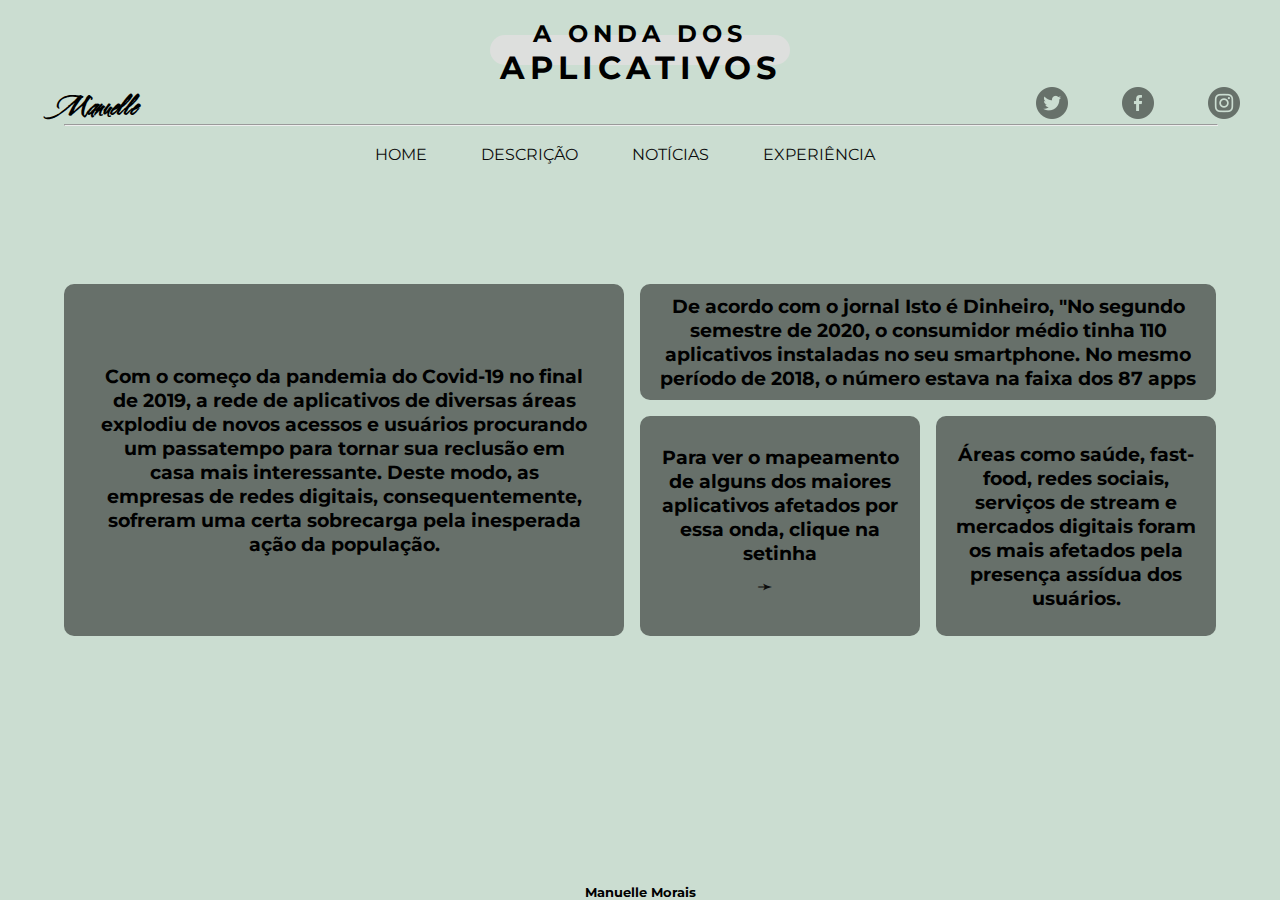
<file: index.html>
<!DOCTYPE html>
<head>
    <meta charset="UTF-8">
    <title>Home</title>
       <link rel="stylesheet" href="https://fonts.googleapis.com/css2?family=Montserrat:wght@100&display=swap"> 
       <link rel="stylesheet" href="https://fonts.googleapis.com/css2?family=Cherish&display=swap">
       <link rel="stylesheet" href="css/estilos.css">
</head>
<body>
    <div class="cabecalho">
        <br>
        <div>
            <h2>A ONDA DOS</h2>
            <h1>APLICATIVOS</h1>
            <div class="redes">
                <a href="https://twitter.com/nue_llemo">
                    <img src="imgs/twitter.png">
                </a>
                <a href="https://www.facebook.com/manuelle.morais.90/">
                    <img src="imgs/facebook.png">
                </a>
                <a href="https://www.instagram.com/nuellerais/">
                    <img src="imgs/instagram.png">
                </a>
            </div>
            <h3>Manuelle</h3>
            <hr style="margin-left: 5%;" width="90%">
        </div>    
            <br>
            <div class="links">
                <a href="index.html">HOME</a>
                <a href="descricao.html">DESCRIÇÃO</a>
                <a href="noticias.html">NOTÍCIAS</a>
                <a href="experiencia.html">EXPERIÊNCIA</a>
            </div>
    </div>
    <div class="conteudo">
            <div id="area_esquerda">
                <p class="areatext">
                    Com o começo da pandemia do Covid-19 no final de 2019, a rede de aplicativos de diversas áreas explodiu de novos acessos e usuários procurando um passatempo para tornar sua reclusão em casa mais interessante. Deste modo, as empresas de redes digitais, consequentemente, sofreram uma certa sobrecarga pela inesperada ação da população.
                </p>
            </div>
            <div id="area_direita1">
                <p>
                    De acordo com o jornal Isto é Dinheiro, "No segundo semestre de 2020, o consumidor médio tinha 110 aplicativos instaladas no seu smartphone. No mesmo período de 2018, o número estava na faixa dos 87 apps
                </p>
            </div>
                <div class="primeira">
                    <p class="areatext2">
                        Para ver o mapeamento de alguns dos maiores aplicativos afetados por essa onda, clique na setinha
                    </p> <a href="descricao.html"> ➛</a>
                </div>
                <div class="segunda">
                    <p class="areatext3">Áreas como saúde, fast-food, redes sociais, serviços de stream e mercados digitais foram os mais afetados pela presença assídua dos usuários.</p>
                </div>
    </div>
    <div class="rodape">
            <h5>Manuelle Morais</h5>
    </div>
</body>
</html>
</file>
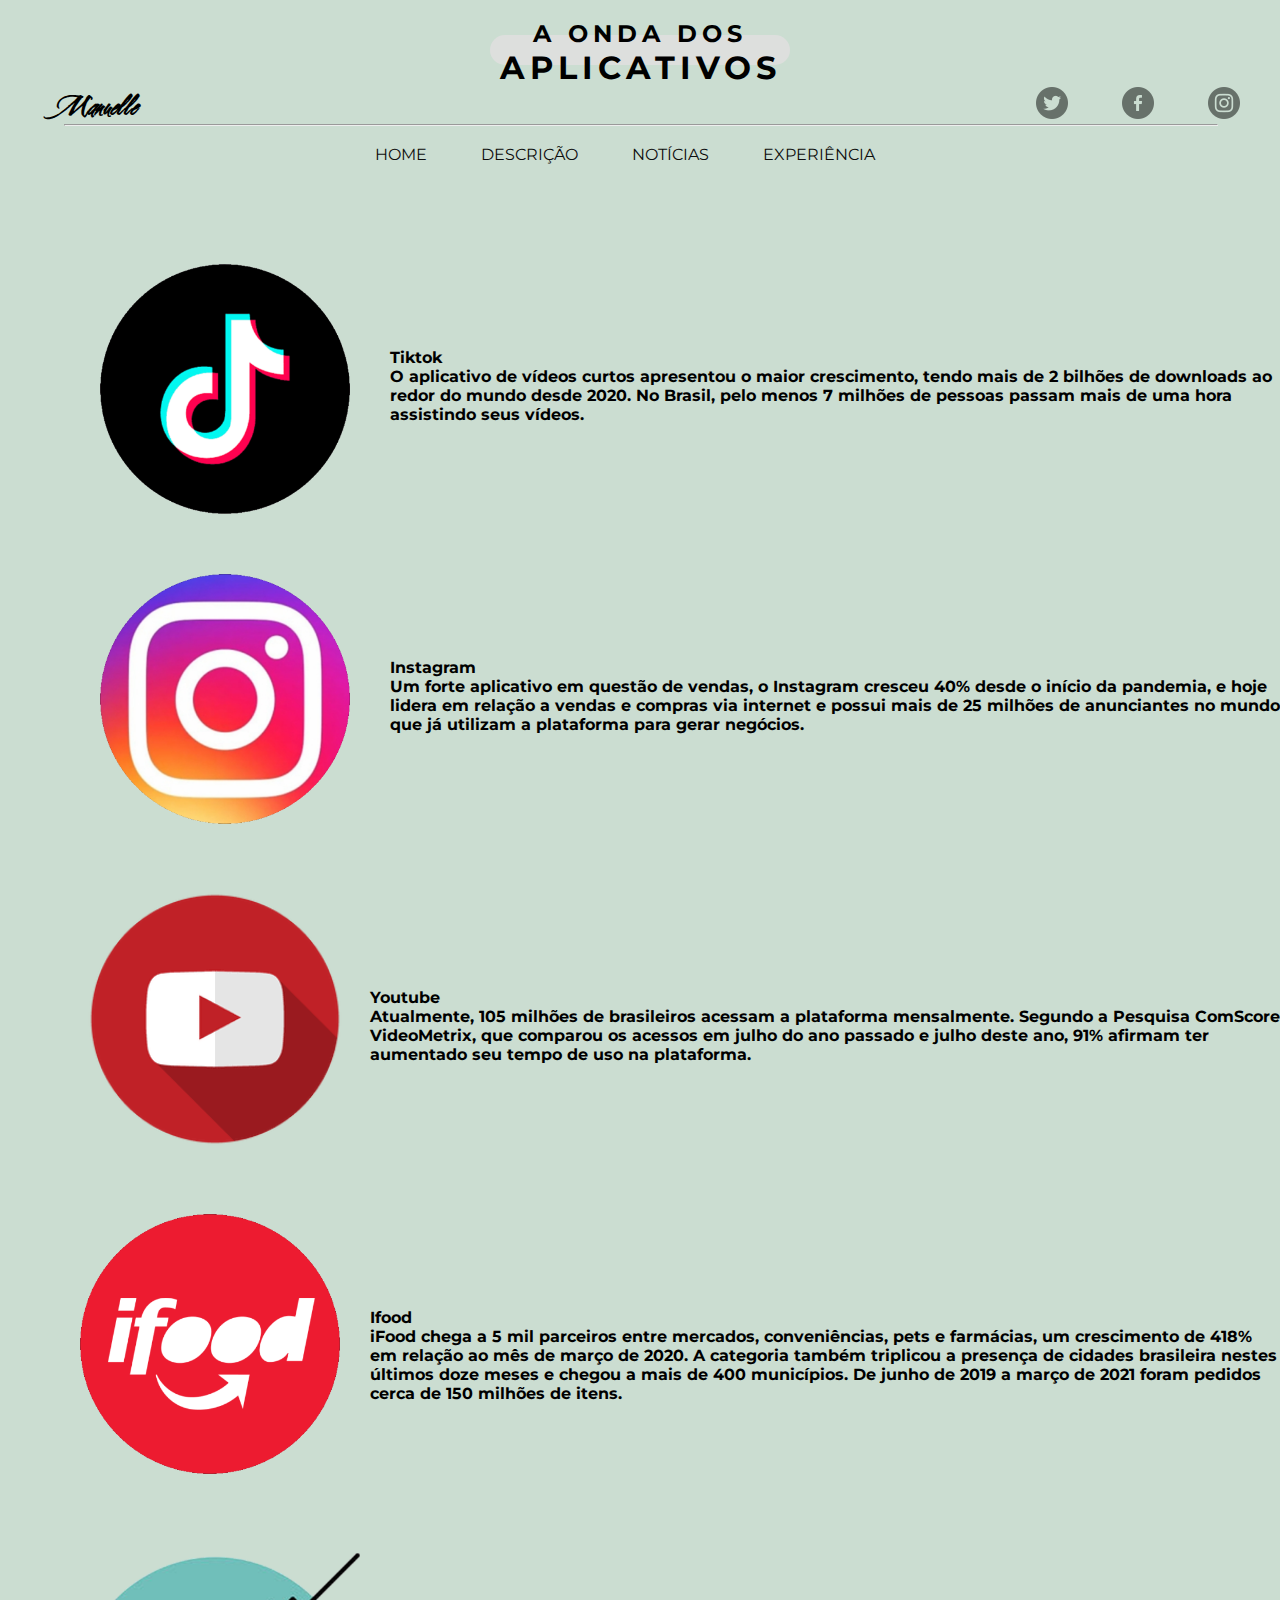
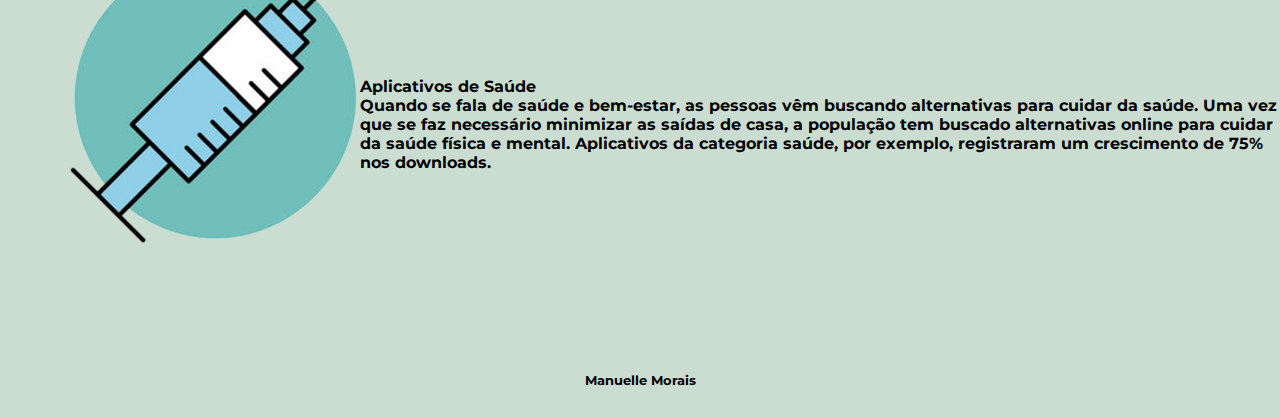
<file: descricao.html>
<!DOCTYPE html>
<html lang="pt-br">

<head>
    <meta charset="UTF-8">
    <link rel="stylesheet" href="https://fonts.googleapis.com/css2?family=Montserrat:wght@100&display=swap">
    <link rel="stylesheet" href="https://fonts.googleapis.com/css2?family=Cherish&display=swap">
    <link rel="stylesheet" href="css/estilos.css">
    <title>Descrição</title>
</head>

<body>
    <div class="cabecalho">
        <br>
        <div>
            <h2>A ONDA DOS</h2>
            <h1>APLICATIVOS</h1>
            <div class="redes">
                <a href="https://twitter.com/nue_llemo">
                    <img src="imgs/twitter.png">
                </a>
                <a href="https://www.facebook.com/manuelle.morais.90/">
                    <img src="imgs/facebook.png">
                </a>
                <a href="https://www.instagram.com/nuellerais/">
                    <img src="imgs/instagram.png">
                </a>
            </div>
            <h3>Manuelle</h3>
            <hr style="margin-left: 5%;" width="90%">
        </div>
        <br>
        <div class="links">
            <a href="index.html">HOME</a>
            <a href="descricao.html">DESCRIÇÃO</a>
            <a href="noticias.html">NOTÍCIAS</a>
            <a href="experiencia.html">EXPERIÊNCIA</a>
        </div>
    </div>
    <div id="cont_descri">
        <div class="tiktok">
            <img src="imgs/tiktok.png" width="250px">
            <p class="tiktext">
                Tiktok <br>
                O aplicativo de vídeos curtos apresentou o maior crescimento, tendo mais de 2 bilhões de downloads ao
                redor do mundo desde 2020. No Brasil, pelo menos 7 milhões de pessoas passam mais de uma hora assistindo
                seus vídeos.
            </p>
        </div>
        <div class="instagram">
            <img src="imgs/instagramm.png" width="250px">
            <p class="tiktext">
                Instagram <br>
                Um forte aplicativo em questão de vendas, o Instagram cresceu 40% desde o início da pandemia, e hoje
                lidera em relação a vendas e compras via internet e possui mais de 25 milhões de anunciantes no mundo
                que já utilizam a plataforma para gerar negócios.
            </p>
        </div>
        <div class="youtube">
            <img src="imgs/youtube.png" width="270px">
            <p class="tiktext">
                Youtube <br>
                Atualmente, 105 milhões de brasileiros acessam a plataforma mensalmente. Segundo a Pesquisa ComScore
                VideoMetrix, que comparou os acessos em julho do ano passado e julho deste ano, 91% afirmam ter
                aumentado seu tempo de uso na plataforma.
            </p>
        </div>
        <div class="ifood">
            <img src="imgs/ifood.png" width="260px">
            <p class="tiktext">
                Ifood <br>
                iFood chega a 5 mil parceiros entre mercados, conveniências, pets e farmácias, um crescimento de 418% em
                relação ao mês de março de 2020.
                A categoria também triplicou a presença de cidades brasileira nestes últimos doze meses e chegou a mais de 400 municípios. De junho de 2019 a março de 2021 foram pedidos cerca de 150 milhões de itens. 
            </p>
        </div>
        <div class="saude">
            <img src="imgs/saude.png" width="290px">
            <p class="tiktext">
                Aplicativos de Saúde <br>
                Quando se fala de saúde e bem-estar, as pessoas vêm buscando alternativas para cuidar da saúde. Uma vez que se faz necessário minimizar as saídas de casa, a população tem buscado alternativas online para cuidar da saúde física e mental. Aplicativos da categoria saúde, por exemplo, registraram um crescimento de 75% nos downloads.
            </p>
        </div>
    </div>
    <div class="rodaped">
        <h5>Manuelle Morais</h5>
    </div>
</body>

</html>
</file>
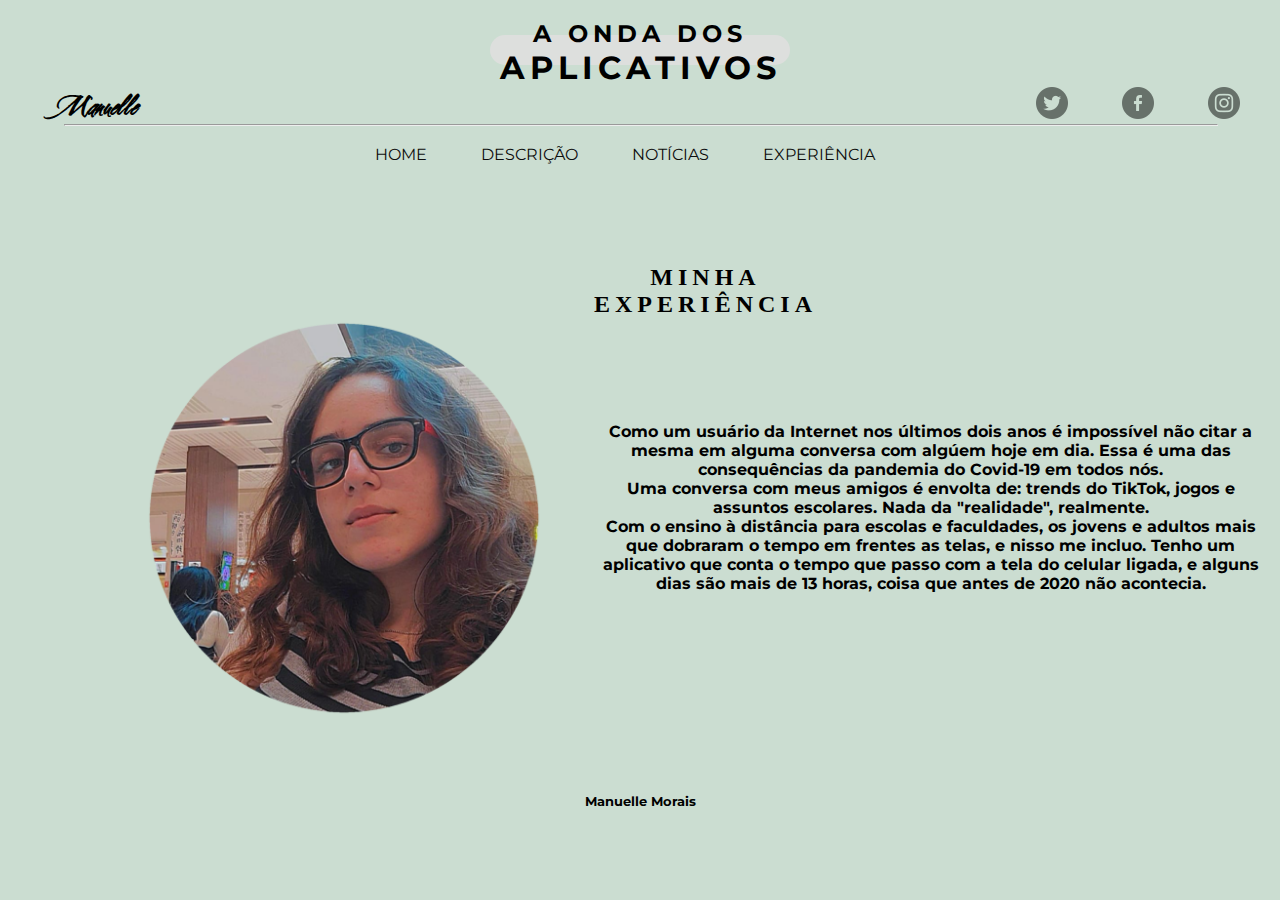
<file: experiencia.html>
<!DOCTYPE html>
<html lang="pt-br">
<head>
    <meta charset="UTF-8">
    <link rel="stylesheet" href="https://fonts.googleapis.com/css2?family=Montserrat:wght@100&display=swap"> 
    <link rel="stylesheet" href="https://fonts.googleapis.com/css2?family=Cherish&display=swap">
    <link rel="stylesheet" href="css/estilos.css">
    <title>Experiencia</title>
</head>
<body>
    <div class="cabecalho">
        <br>
        <div>
            <h2>A ONDA DOS</h2>
            <h1>APLICATIVOS</h1>
            <div class="redes">
                <a href="https://twitter.com/nue_llemo">
                    <img src="imgs/twitter.png">
                </a>
                <a href="https://www.facebook.com/manuelle.morais.90/">
                    <img src="imgs/facebook.png">
                </a>
                <a href="https://www.instagram.com/nuellerais/">
                    <img src="imgs/instagram.png">
                </a>
            </div>
            <h3>Manuelle</h3>
            <hr style="margin-left: 5%;" width="90%">
        </div>    
            <br>
            <div class="links">
                <a href="index.html">HOME</a>
                <a href="descricao.html">DESCRIÇÃO</a>
                <a href="noticias.html">NOTÍCIAS</a>
                <a href="experiencia.html">EXPERIÊNCIA</a>
            </div>
        </div>
    </div>
    <div class="conteudo">
        <div class="imgesquerda">
            <h2 class="expe"">MINHA EXPERIÊNCIA</h2>
            <img src="imgs/manu.png" width="400px">
            <p class="imgtext">
                Como um usuário da Internet nos últimos dois anos é impossível não citar a mesma em alguma conversa com algúem hoje em dia. Essa é uma das consequências da pandemia do Covid-19 em todos nós. <br>
                Uma conversa com meus amigos é envolta de: trends do TikTok, jogos e assuntos escolares. Nada da "realidade", realmente. <br>
                Com o ensino à distância para escolas e faculdades, os jovens e adultos mais que dobraram o tempo em frentes as telas, e nisso me incluo. Tenho um aplicativo que conta o tempo que passo com a tela do celular ligada, e alguns dias são mais de 13 horas, coisa que antes de 2020 não acontecia. <br>

            </p>
        </div>
    </div>
    <div class="rodaped">
        <h5>Manuelle Morais</h5>
    </div>
</body>
</html>
</file>
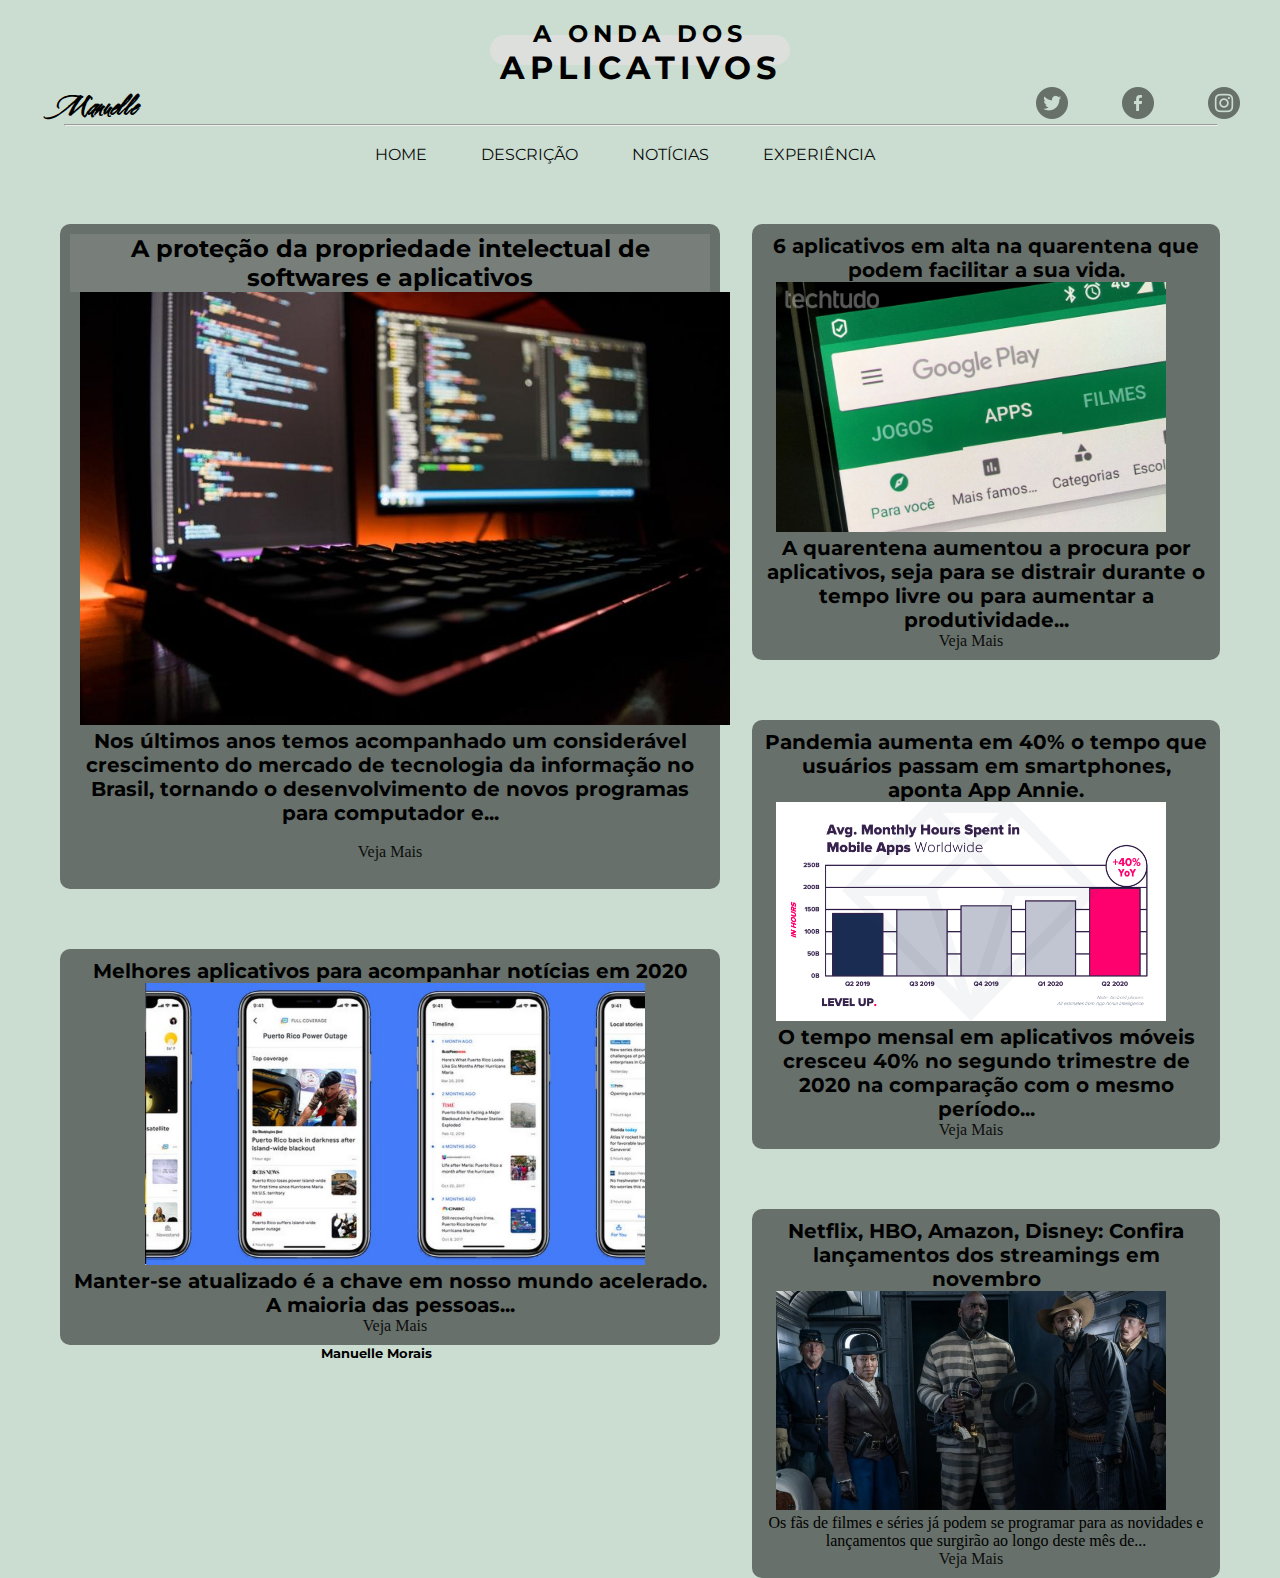
<file: noticias.html>
<!DOCTYPE html>
<html lang="pt-br">
<head>
    <meta charset="UTF-8">
    <link rel="stylesheet" href="https://fonts.googleapis.com/css2?family=Montserrat:wght@100&display=swap"> 
    <link rel="stylesheet" href="https://fonts.googleapis.com/css2?family=Cherish&display=swap">
    <link rel="stylesheet" href="css/estilos.css">
    <title>Notícias</title>
</head>
<body>
    <div class="cabecalho">
        <br>
        <div>
            <h2>A ONDA DOS</h2>
            <h1>APLICATIVOS</h1>
            <div class="redes">
                <a href="https://twitter.com/nue_llemo">
                    <img src="imgs/twitter.png">
                </a>
                <a href="https://www.facebook.com/manuelle.morais.90/">
                    <img src="imgs/facebook.png">
                </a>
                <a href="https://www.instagram.com/nuellerais/">
                    <img src="imgs/instagram.png">
                </a>
            </div>
            <h3>Manuelle</h3>
            <hr style="margin-left: 5%;" width="90%">
        </div>    
            <br>
            <div class="links">
                <a href="index.html">HOME</a>
                <a href="descricao.html">DESCRIÇÃO</a>
                <a href="noticias.html">NOTÍCIAS</a>
                <a href="experiencia.html">EXPERIÊNCIA</a>
            </div>
        </div>
    </div>
        <div class="arealateral">
            <h4>A proteção da propriedade intelectual de softwares e aplicativos</h4>
            <a href="https://domtotal.com/noticia/1551008/2021/11/a-protecao-da-propriedade-intelectual-de-softwares-e-aplicativos/">
            <img src="imgs/noticia1.jpg" width="650px"></a>
        <p class="text_not">Nos últimos anos temos acompanhado um considerável crescimento do mercado de tecnologia da informação no Brasil, tornando o desenvolvimento de novos programas para computador e...</p> <a href="https://domtotal.com/noticia/1551008/2021/11/a-protecao-da-propriedade-intelectual-de-softwares-e-aplicativos/"> <p>Veja Mais</p> </a>
        </div>
        <div class="img_cima">
            <p class="text_not">6 aplicativos em alta na quarentena que podem facilitar a sua vida.</p>
            <a href="https://www.techtudo.com.br/listas/2020/05/6-aplicativos-em-alta-na-quarentena-que-podem-facilitar-a-sua-vida.ghtml">
            <img src="imgs/noticia2.png" width="390px"></a> <P class="text_not">A quarentena aumentou a procura por aplicativos, seja para se distrair durante o tempo livre ou para aumentar a produtividade...</P> <a href="https://www.techtudo.com.br/listas/2020/05/6-aplicativos-em-alta-na-quarentena-que-podem-facilitar-a-sua-vida.ghtml">Veja Mais</a>
        </div>
        <div class="img_cima">
            <p class="text_not">Pandemia aumenta em 40% o tempo que usuários passam em smartphones, aponta App Annie.</p>
            <a href="https://www.mobiletime.com.br/noticias/09/07/2020/app-annie-usuarios-ficam-40-mais-tempo-em-aplicativos-na-pandemia/"> <img src="imgs/noticia3.png" width="390px"></a> <p class="text_not">O tempo mensal em aplicativos móveis cresceu 40% no segundo trimestre de 2020 na comparação com o mesmo período...</p> <a href="https://www.mobiletime.com.br/noticias/09/07/2020/app-annie-usuarios-ficam-40-mais-tempo-em-aplicativos-na-pandemia/">Veja Mais</a>
        </div>
        <div class="arealateral">
            <P class="text_not">Melhores aplicativos para acompanhar notícias em 2020</P>
            <a href="https://www.oficinadanet.com.br/aplicativos/32529-melhores-aplicativos-para-acompanhar-noticias-em-2020"> <img src="imgs/noticia4.png" width="500px"> <p class="text_not">Manter-se atualizado é a chave em nosso mundo acelerado. A maioria das pessoas...</p> <a href="https://www.oficinadanet.com.br/aplicativos/32529-melhores-aplicativos-para-acompanhar-noticias-em-2020">Veja Mais</a>
            </a>
        </div>
        <div class="img_cima">
            <p class="text_not">
                Netflix, HBO, Amazon, Disney: Confira lançamentos dos streamings em novembro
            </p>
            <a href="https://www.cnnbrasil.com.br/entretenimento/netflix-hbo-amazon-disney-confira-o-que-chega-aos-streamings-em-novembro/"> <img src="imgs/noticia5.png" width="390px"></a> <p>Os fãs de filmes e séries já podem se programar para as novidades e lançamentos que surgirão ao longo deste mês de...</p> <a href="https://www.cnnbrasil.com.br/entretenimento/netflix-hbo-amazon-disney-confira-o-que-chega-aos-streamings-em-novembro/">Veja Mais</a>

        </div>
    <div class="rodaped">
        <h5>Manuelle Morais</h5>
    </div>
</body>
</html>
</file>
<file: css/estilos.css>
* {
    margin: 0%;
    padding: 0%;
}

    body {
        background-color: #CBDDD1;
    }
    .conteudo{
        display: grid;
        grid-template-columns: 2fr repeat(2, 1fr);
        gap: 1em;
        width: 90%;
        margin: 10px auto 0 auto;
        margin-top: 120px;
    }

    .cabecalho {
        text-align: center;
        font-family: 'Montserrat', sans-serif;
    }

    .cabecalho::before {
        content: '';
        background-color: #DDDFDD;
        height: 30px;
        width: 300px;
        z-index: -1;
        display: flex;
        margin: 35px auto 0 ;
        position: absolute;
        top: 0; left: 0; bottom: 0; right: 0;
        border-radius: 20px;
    }
    .rodaped{
        margin-top: 200px;
        margin-bottom: 30px;
        text-align: center;
        font-family: 'Montserrat', sans-serif;
    }
    .rodape{
        left: 0;
        right: 0;
        bottom: 0;
        position: absolute;
        text-align: center;
        font-family: 'Montserrat', sans-serif;
    }
    a {
        padding: 10px;
        color: #0D0D0D;
        text-decoration: none;
        margin-right: 30px;
    }

    .links a:hover {
        background-color: #dbebe0;
        border-radius: 30px;
    }

    #area_esquerda {
        font-family: 'Montserrat', sans-serif;
        font-weight: bold;
        padding: 35px;
        background-color: #67706A;
        border-radius: 10px;
        font-size: larger;
        grid-row: span 2;
        display: flex;
        justify-content: center;
        flex-direction: column;
        text-align: center;

    }
    .areatext{
        font-family: 'Montserrat', sans-serif;
        font-weight: bold;
    }
    .areatext2{
        font-family: 'Montserrat', sans-serif;
        font-weight: bold;

    }
    #area_direita1 {
        font-family: 'Montserrat', sans-serif;
        font-weight: bold;
        padding: 10px;
        text-align: center;
        background-color: #67706A;
        border-radius: 10px;
        font-size: larger;
        grid-column: span 2;
        display: flex;
        justify-content: center;
        flex-direction: column;
    }
    .primeira {
        padding: 10px;
        text-align: center;
        background-color: #67706A;
        border-radius: 10px;
        font-size: larger;
        height: 200px;
        display: flex;
        justify-content: center;
        flex-direction: column;
    }
    .segunda{
        font-family: 'Montserrat', sans-serif;
        font-weight: bold;
        padding: 10px;
        text-align: center;
        background-color: #67706A;
        border-radius: 10px;
        font-size: larger;
        display: flex;
        justify-content: center;
        flex-direction: column;
    }
    h1,
    h2 {
        letter-spacing: 5px;
    }

    .redes {
        padding-bottom: 25px;
        text-align: right;
    }
    h3{
        font-family: 'Cherish', cursive;
        margin-right: 85%;
        font-size: 30px;
        margin-top: -60px;
    }
    .tiktok{
        margin-top: 100px;
        margin-left: 100px;
        text-align: left;
    }
    .tiktext{
        font-family: 'Montserrat', sans-serif;
        margin-top: -170px;
        margin-left: 290px;
        font-weight: bold;
    }
   .instagram{
    margin-top: 150px;
    margin-left: 100px;
    text-align: left;
   }
   .youtube{
    margin-top: 150px;
    margin-left: 80px;
    text-align: left;
   }
   .ifood{
    margin-top: 150px;
    margin-left: 80px;
    text-align: left;
   }
   .saude{
       margin-top: 150px;
    margin-left: 70px;
    text-align: left;
   }
   .arealateral{
       background-color: #67706A;
       padding: 10px;
       border-radius: 10px;
       margin-top: 60px;
       margin-left: 60px;
       float: left;
       width: 50%;
       text-align: center;
   }
   h4{
        font-size: 24px;
        background-color: #dddfdd25;
        font-family: 'Montserrat', sans-serif;
   }
   .text_not{
       font-family: 'Montserrat', sans-serif;
       text-align: center;
       font-weight: bold;
       font-size: 20px;
       color: rgb(0, 0, 0);
   }
   .imgesquerda{
        margin-top: 10px;
        margin-left: 80px;
        text-align: left;  
   }
   .imgtext{
    font-family: 'Montserrat', sans-serif;
    font-weight: bold;
    margin-top:  -300px;
    margin-left: 450px;
    text-align: center;
    width: 100%;
   }
   .img_cima{
    background-color: #67706A;
    padding: 10px;
    border-radius: 10px;
    margin-top: 60px;
    margin-right: 60px;
    float: right;
    width: 35%;
    text-align: center;
   }
   .expe{
       margin-top: -30px;
       margin-left: 450px;
       text-align: center;
   }
</file>
